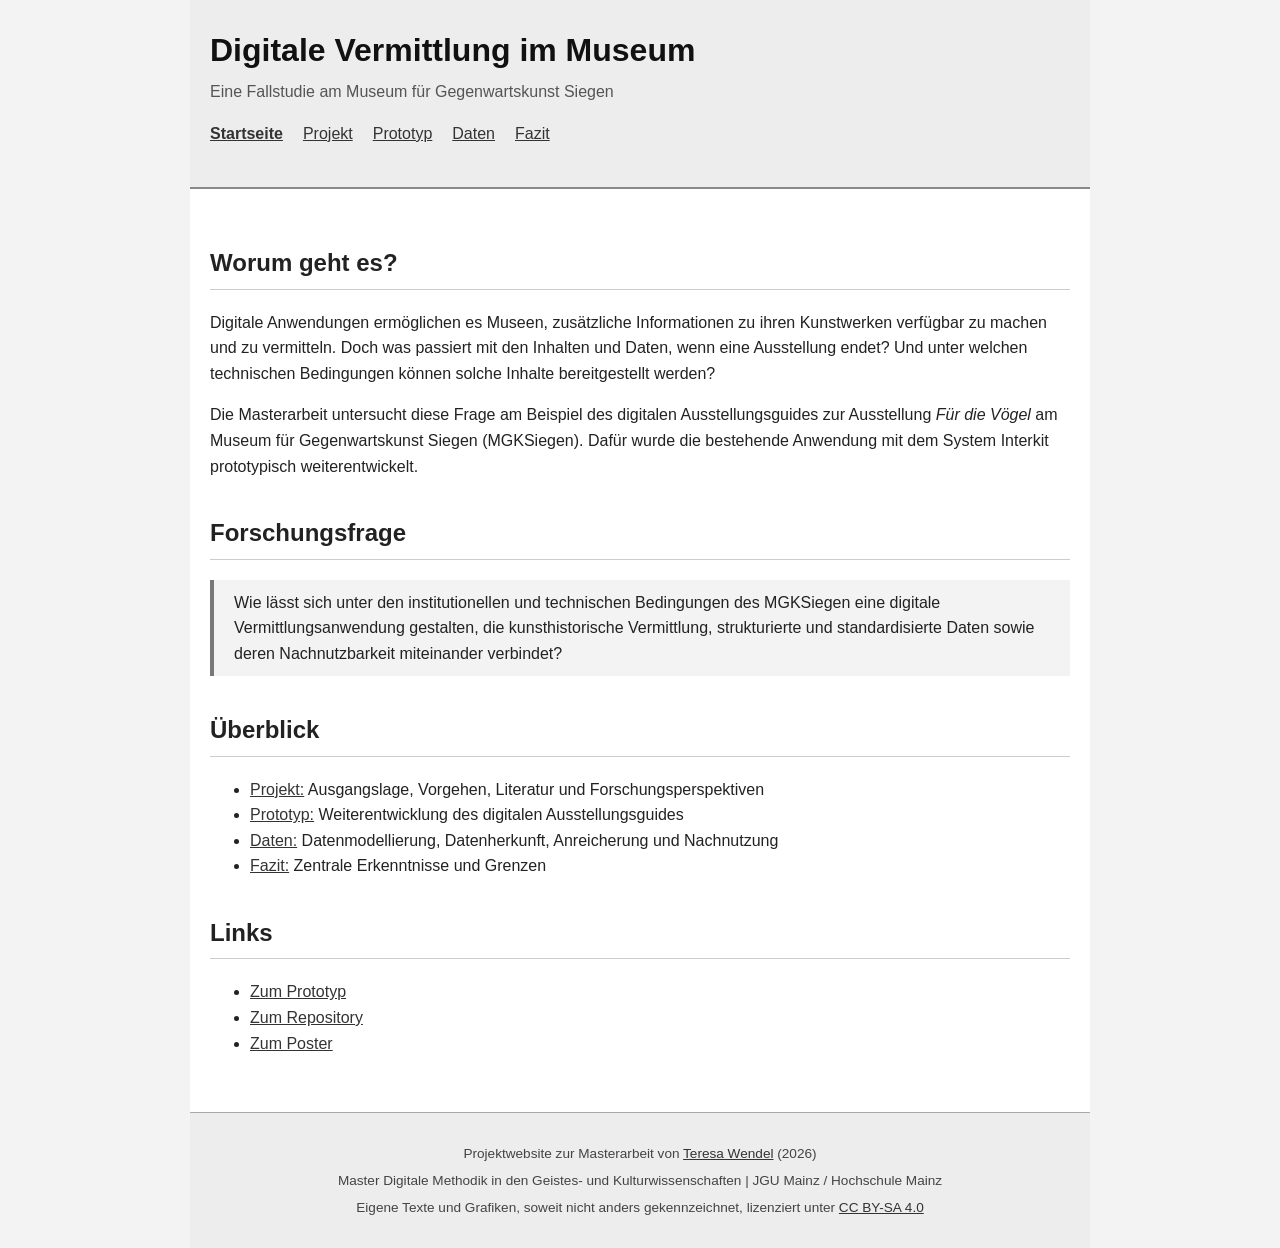
<file: index.html>
<!DOCTYPE html>
<html lang="de">

<head>
  <meta charset="utf-8">
  <meta name="description" content="Projektwebsite zur Masterarbeit Digitale Vermittlung im Museum">
  <meta name="author" content="Teresa Wendel">
  <meta name="viewport" content="width=device-width, initial-scale=1">
  <title>Startseite - Digitale Vermittlung im Museum</title>
  <link rel="stylesheet" href="style.css">
</head>

<body>

  <header>
    <h1><a href="index.html">Digitale Vermittlung im Museum</a></h1>
    <p>Eine Fallstudie am Museum für Gegenwartskunst Siegen</p>
    <nav aria-label="Hauptnavigation">
      <ul>
        <li><a href="index.html" aria-current="page">Startseite</a></li>
        <li><a href="projekt.html">Projekt</a></li>
        <li><a href="prototyp.html">Prototyp</a></li>
        <li><a href="daten.html">Daten</a></li>
        <li><a href="fazit.html">Fazit</a></li>
      </ul>
    </nav>
  </header>

  <main>
    <h2>Worum geht es?</h2>
    <p>Digitale Anwendungen ermöglichen es Museen, zusätzliche Informationen zu ihren Kunstwerken verfügbar zu machen
      und zu vermitteln. Doch was passiert mit den Inhalten und Daten, wenn eine Ausstellung endet? Und unter welchen
      technischen Bedingungen können solche Inhalte bereitgestellt werden? </p>
    <p>Die Masterarbeit untersucht diese Frage am Beispiel des digitalen Ausstellungsguides zur Ausstellung <em>Für die
        Vögel</em> am Museum für Gegenwartskunst Siegen (MGKSiegen). Dafür wurde die bestehende Anwendung mit dem System
      Interkit prototypisch weiterentwickelt.</p>

    <h2>Forschungsfrage</h2>
    <blockquote>
      Wie lässt sich unter den institutionellen und technischen Bedingungen des MGKSiegen eine digitale
      Vermittlungsanwendung gestalten, die kunsthistorische Vermittlung, strukturierte und standardisierte Daten sowie
      deren Nachnutzbarkeit miteinander verbindet?
    </blockquote>


    <h2>Überblick</h2>
    <ul>
      <li><a href="projekt.html">Projekt:</a> Ausgangslage, Vorgehen, Literatur und Forschungsperspektiven</li>
      <li><a href="prototyp.html">Prototyp:</a> Weiterentwicklung des digitalen Ausstellungsguides</li>
      <li><a href="daten.html">Daten:</a> Datenmodellierung, Datenherkunft, Anreicherung und Nachnutzung</li>
      <li><a href="fazit.html">Fazit:</a> Zentrale Erkenntnisse und Grenzen</li>
    </ul>

    <h2>Links</h2>
    <ul>
      <li><a href="https://tewendel.github.io/fdv-app-static/?archiveMode=true">Zum Prototyp</a></li>
      <li><a href="https://github.com/tewendel/interkit-masterarbeit">Zum Repository</a></li>
      <li><a href="dateien/poster.pdf" download>Zum Poster</a></li>
    </ul>

  </main>

  <footer>
    <p>Projektwebsite zur Masterarbeit von <a href="https://github.com/tewendel">Teresa Wendel</a> (2026)</p>
    <p>Master Digitale Methodik in den Geistes- und Kulturwissenschaften | JGU Mainz / Hochschule Mainz</p>
    <p>
      Eigene Texte und Grafiken, soweit nicht anders gekennzeichnet, lizenziert unter
      <a href="https://creativecommons.org/licenses/by-sa/4.0/deed.de" rel="license" target="_blank">
        CC BY-SA 4.0
      </a>
    </p>
  </footer>
</body>

</html>
</file>
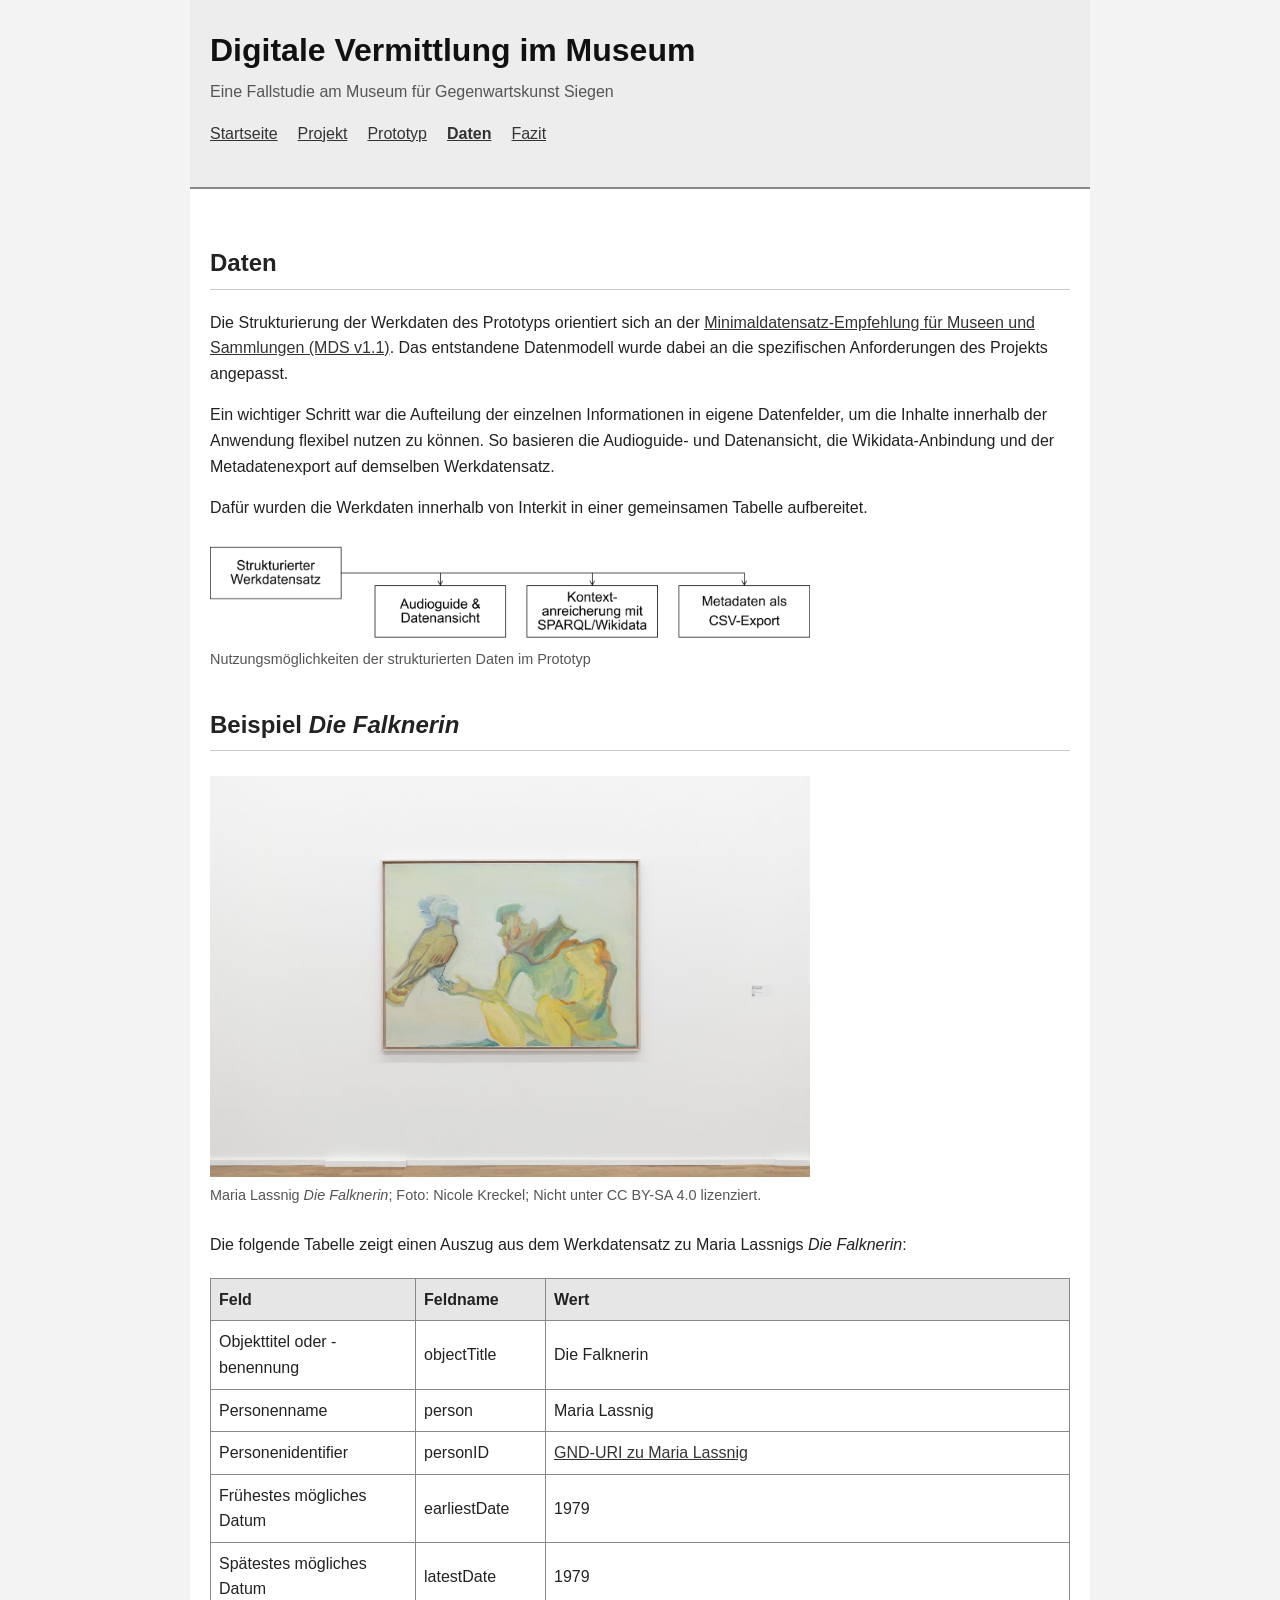
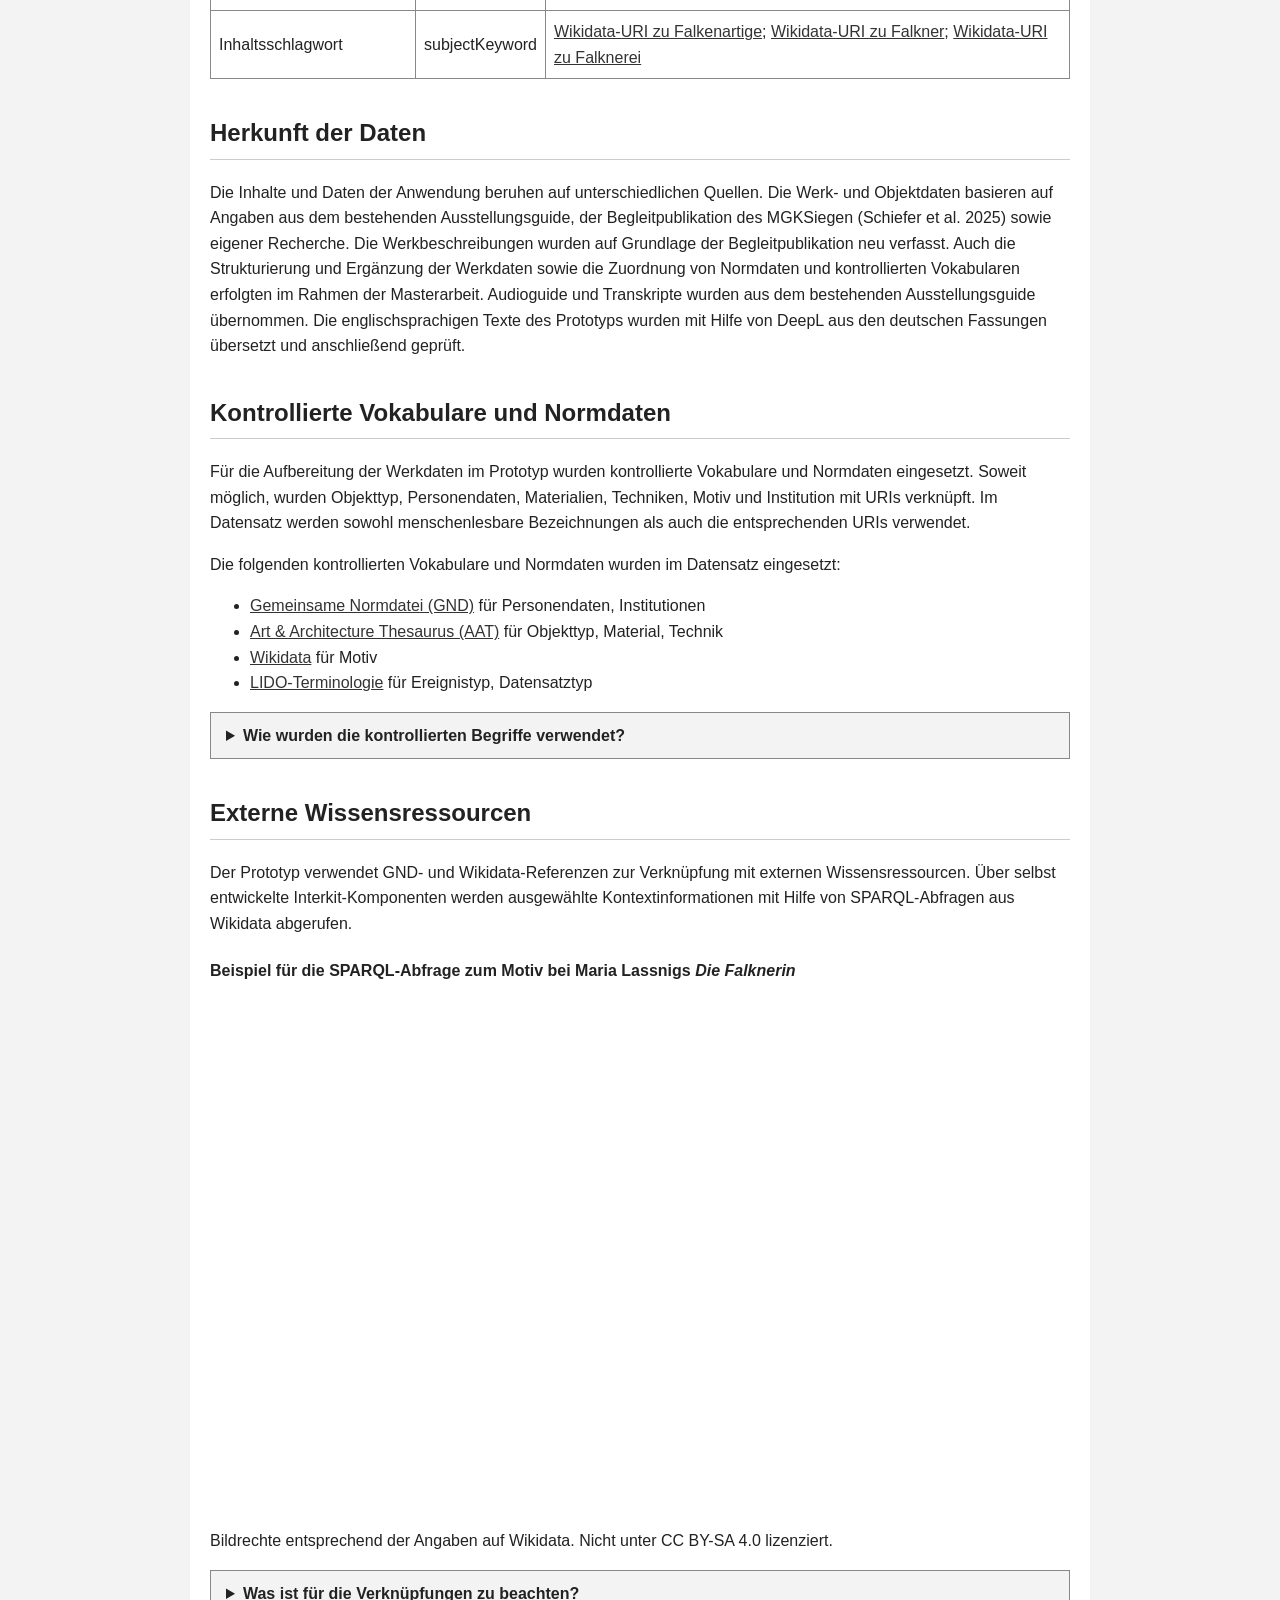
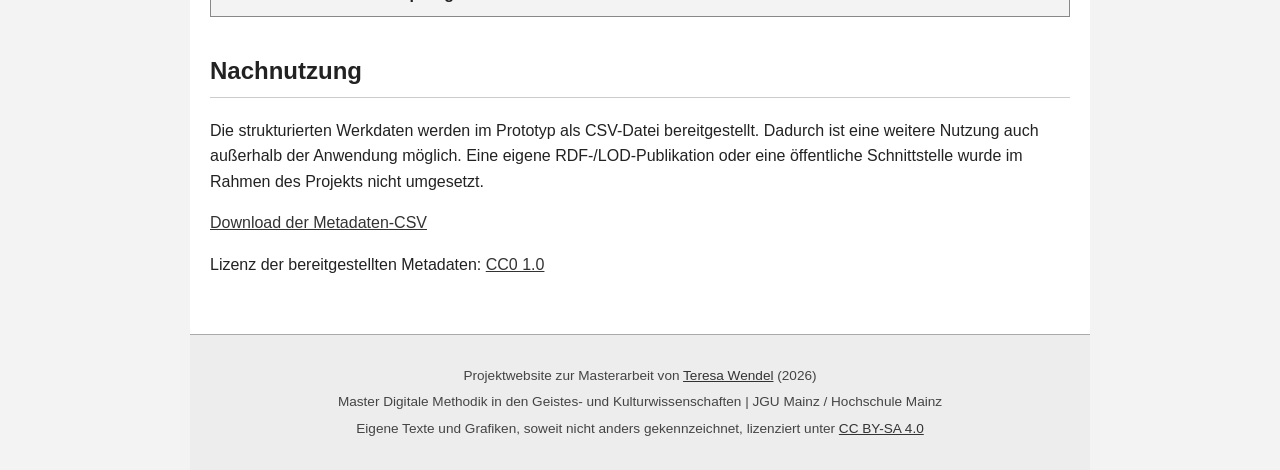
<file: daten.html>
<!DOCTYPE html>
<html lang="de">

<head>
  <meta charset="utf-8">
  <meta name="description" content="Projektwebsite zur Masterarbeit Digitale Vermittlung im Museum">
  <meta name="author" content="Teresa Wendel">
  <meta name="viewport" content="width=device-width, initial-scale=1">
  <title>Daten - Digitale Vermittlung im Museum</title>
  <link rel="stylesheet" href="style.css">
</head>


<body>
  <header>
    <h1><a href="index.html">Digitale Vermittlung im Museum</a></h1>
    <p>Eine Fallstudie am Museum für Gegenwartskunst Siegen</p>
    <nav aria-label="Hauptnavigation">
      <ul>
        <li><a href="index.html">Startseite</a></li>
        <li><a href="projekt.html">Projekt</a></li>
        <li><a href="prototyp.html">Prototyp</a></li>
        <li><a href="daten.html" aria-current="page">Daten</a></li>
        <li><a href="fazit.html">Fazit</a></li>
      </ul>
    </nav>
  </header>

  <main>
    <h2>Daten</h2>
    <p>Die Strukturierung der Werkdaten des Prototyps orientiert sich an der <a
        href=https://www.smb.museum/museen-einrichtungen/institut-fuer-museumsforschung/forschung/forschungsprojekte/minimaldatensatz>Minimaldatensatz-Empfehlung
        für Museen und Sammlungen (MDS v1.1)</a>. Das entstandene Datenmodell wurde dabei an die spezifischen Anforderungen des Projekts angepasst.</p>
    <p>Ein wichtiger Schritt war die Aufteilung der einzelnen Informationen in eigene Datenfelder, um die Inhalte
      innerhalb der Anwendung flexibel nutzen zu können. So basieren die Audioguide- und Datenansicht, die Wikidata-Anbindung und
      der Metadatenexport auf demselben Werkdatensatz.
    </p>
    <p>Dafür wurden die Werkdaten innerhalb von Interkit in einer gemeinsamen Tabelle aufbereitet.</p>

    <figure>
      <img class="abbildung" src="bilder/nutzung.png" alt="Nutzung der Daten">
      <figcaption>Nutzungsmöglichkeiten der strukturierten Daten im Prototyp
      </figcaption>
    </figure>

    <h2>Beispiel <em>Die Falknerin</em></h2>

    <figure>
      <img class="abbildung" src="bilder/lassnig.jpg" alt="Maria Lassnig Die Falknerin">
      <figcaption>Maria Lassnig <em>Die Falknerin</em>; Foto: Nicole Kreckel; Nicht unter CC BY-SA 4.0 lizenziert.
      </figcaption>
    </figure>

    <p>Die folgende Tabelle zeigt einen Auszug aus dem Werkdatensatz zu Maria Lassnigs <em>Die Falknerin</em>:</p>
    <table>
      <thead>
        <tr>
          <th>Feld</th>
          <th>Feldname</th>
          <th>Wert</th>
        </tr>
      </thead>
      <tbody>
        <tr>
          <td>Objekttitel oder -benennung</td>
          <td>objectTitle</td>
          <td>Die Falknerin</td>
        </tr>
        <tr>
          <td>Personenname</td>
          <td>person</td>
          <td>Maria Lassnig</td>
        </tr>
        <tr>
          <td>Personenidentifier</td>
          <td>personID</td>
          <td><a href="https://d-nb.info/gnd/118569937">GND-URI zu Maria Lassnig</a></td>
        </tr>
        <tr>
          <td>Frühestes mögliches Datum</td>
          <td>earliestDate</td>
          <td>1979</td>
        </tr>
        <tr>
          <td>Spätestes mögliches Datum</td>
          <td>latestDate</td>
          <td>1979</td>
        </tr>
        <tr>
          <td>Inhaltsschlagwort</td>
          <td>subjectKeyword</td>
          <td><a href="http://www.wikidata.org/entity/Q21744">Wikidata-URI zu Falkenartige</a>; <a
              href="http://www.wikidata.org/entity/Q28001428">Wikidata-URI zu Falkner</a>; <a
              href="http://www.wikidata.org/entity/Q211011">Wikidata-URI zu Falknerei</a></td>

      </tbody>
    </table>


    <h2>Herkunft der Daten</h2>
    <p>Die Inhalte und Daten der Anwendung beruhen auf unterschiedlichen Quellen. Die Werk- und Objektdaten basieren auf Angaben aus dem
      bestehenden Ausstellungsguide, der Begleitpublikation des MGKSiegen (Schiefer et al. 2025) sowie eigener Recherche. Die
      Werkbeschreibungen wurden auf Grundlage der Begleitpublikation neu verfasst. Auch die
      Strukturierung und Ergänzung der Werkdaten sowie die Zuordnung von Normdaten und kontrollierten Vokabularen
      erfolgten im Rahmen der Masterarbeit. Audioguide und Transkripte wurden aus
      dem bestehenden Ausstellungsguide übernommen. Die englischsprachigen Texte des Prototyps wurden mit
      Hilfe von DeepL aus den deutschen Fassungen übersetzt und anschließend geprüft.</p>

    <h2>Kontrollierte Vokabulare und Normdaten</h2>
    <p>Für die Aufbereitung der Werkdaten im Prototyp wurden kontrollierte Vokabulare und Normdaten eingesetzt. Soweit möglich, wurden
      Objekttyp, Personendaten, Materialien, Techniken, Motiv und Institution mit URIs verknüpft. Im Datensatz werden 
      sowohl menschenlesbare Bezeichnungen als auch die entsprechenden URIs verwendet.</p>

    <p>Die folgenden kontrollierten Vokabulare und Normdaten wurden im Datensatz eingesetzt:</p>

    <ul>
      <li> <a href=https://www.dnb.de/DE/Professionell/Standardisierung/GND/gnd.html>Gemeinsame Normdatei (GND)</a> für Personendaten, Institutionen</li>
      <li><a href=https://www.getty.edu/research/tools/vocabularies/aat>Art & Architecture Thesaurus (AAT)</a> für Objekttyp, Material, Technik</li>
      <li><a href=https://www.wikidata.org/wiki/Wikidata:Main_Page>Wikidata</a> für Motiv</li>
      <li><a href=https://terminology-view.lido-schema.org>LIDO-Terminologie</a> für Ereignistyp, Datensatztyp</li>
    </ul>

    <details>
      <summary>Wie wurden die kontrollierten Begriffe verwendet?</summary>
      <h4> Maria Lassnig <em>Die Falknerin</em></h4>
      <p>Angabe: Öl auf Leinwand</p>
      <ul>
        <li><a href="https://vocab.getty.edu/aat/300014078">Canvas (Leinwand)</a></li>
        <li><a href="https://vocab.getty.edu/aat/300015050">Oil paint (Ölfarbe)</a></li>
        <li><a href="https://vocab.getty.edu/aat/300178684">Oil painting (Ölmalerei)</a></li>
      </ul>

      <h4>FORT <em>Archiv der Sorgen</em></h4>
      <p>Angabe: Pneumatische Raben, Säcke gefüllt mit Zeitung, Lautsprecher und Kabel</p>
      <ul>
        <li>Die spezifische Materialkombination lässt sich
    durch kontrollierte Begriffe nur eingeschränkt abbilden.</li>
      </ul>

      <p>Bei Maria Lassnigs <em>Die Falknerin</em> lassen sich Material und Technik mit kontrollierten Begriffen aus dem <em>AAT</em> referenzieren. Bei
        ungewöhnlichen Materialkombinationen wie in FORTs <em>Archiv der Sorgen</em> reichen solche Referenzen nicht aus, um die
        Zusammensetzung der Materialien vollständig zu beschreiben.</p>
    </details>

    <h2>Externe Wissensressourcen</h2>
    <p>Der Prototyp verwendet GND- und Wikidata-Referenzen zur Verknüpfung mit externen Wissensressourcen.
      Über selbst entwickelte Interkit-Komponenten werden ausgewählte Kontextinformationen mit Hilfe von SPARQL-Abfragen aus Wikidata abgerufen. </p>

    <h4>Beispiel für die SPARQL-Abfrage zum Motiv bei Maria Lassnigs <em>Die Falknerin</em> </h4>

    <iframe style="width: 100%; height: 500px; border: none;"
      src="https://query.wikidata.org/embed.html#%23defaultView%3AImageGrid%0ASELECT%20%3Fitem%20%3FitemLabel%20%3FitemDescription%20%28SAMPLE%28%3FimageValue%29%20AS%20%3Fimage%29%20WHERE%20%7B%0A%20%20VALUES%20%3Ftheme%20%7B%0A%20%20%20%20%3Chttp%3A%2F%2Fwww.wikidata.org%2Fentity%2FQ21744%3E%20%3Chttp%3A%2F%2Fwww.wikidata.org%2Fentity%2FQ28001428%3E%20%3Chttp%3A%2F%2Fwww.wikidata.org%2Fentity%2FQ211011%3E%20%0A%20%20%7D%0A%20%20%7B%20%3Fitem%20wdt%3AP180%20%3Ftheme.%20%7D%0A%20%20%3Fitem%20wdt%3AP18%20%3FimageValue.%0A%20%20SERVICE%20wikibase%3Alabel%20%7B%20bd%3AserviceParam%20wikibase%3Alanguage%20%22de%2Cen%2Cmul%22.%20%7D%0A%7D%0AGROUP%20BY%20%3Fitem%20%3FitemLabel%20%3FitemDescription%0AORDER%20BY%20%3Fitem%0A"
      referrerpolicy="origin" sandbox="allow-scripts allow-same-origin allow-popups"></iframe>
    <p>Bildrechte entsprechend der Angaben auf Wikidata. Nicht unter CC BY-SA 4.0 lizenziert.</p>

    <details>

      <summary>Was ist für die Verknüpfungen zu beachten?</summary>
      <p>Welche Informationen abgerufen werden, hängt einerseits von der lokalen Verschlagwortung und andererseits von
        der Qualität der externen Quelle ab. Eine Übereinstimmung zwischen Motiven bedeutet nicht zwangsläufig, dass es sich um einen kunsthistorisch
        aussagekräftigen Vergleich handelt. Daher müssen die externen Daten fachlich geprüft und eingeordnet werden.</p>
    </details>


    <h2>Nachnutzung</h2>
    <p>Die strukturierten Werkdaten werden im Prototyp als CSV-Datei bereitgestellt. Dadurch ist eine weitere
      Nutzung auch außerhalb der Anwendung möglich. Eine eigene RDF-/LOD-Publikation oder eine öffentliche Schnittstelle wurde
      im Rahmen des Projekts nicht umgesetzt.</p>

    <a href="dateien/fuer-die-voegel_metadata.csv" download>Download der Metadaten-CSV</a>
    <p>
      Lizenz der bereitgestellten Metadaten:
      <a href="https://creativecommons.org/publicdomain/zero/1.0/deed.de">
        CC0 1.0
      </a>
    </p>
  </main>

  <footer>
    <p>Projektwebsite zur Masterarbeit von <a href="https://github.com/tewendel">Teresa Wendel</a> (2026)</p>
    <p>Master Digitale Methodik in den Geistes- und Kulturwissenschaften | JGU Mainz / Hochschule Mainz</p>
    <p>
      Eigene Texte und Grafiken, soweit nicht anders gekennzeichnet, lizenziert unter
      <a href="https://creativecommons.org/licenses/by-sa/4.0/deed.de" rel="license" target="_blank">
        CC BY-SA 4.0
      </a>

    </p>

  </footer>
</body>

</html>
</file>
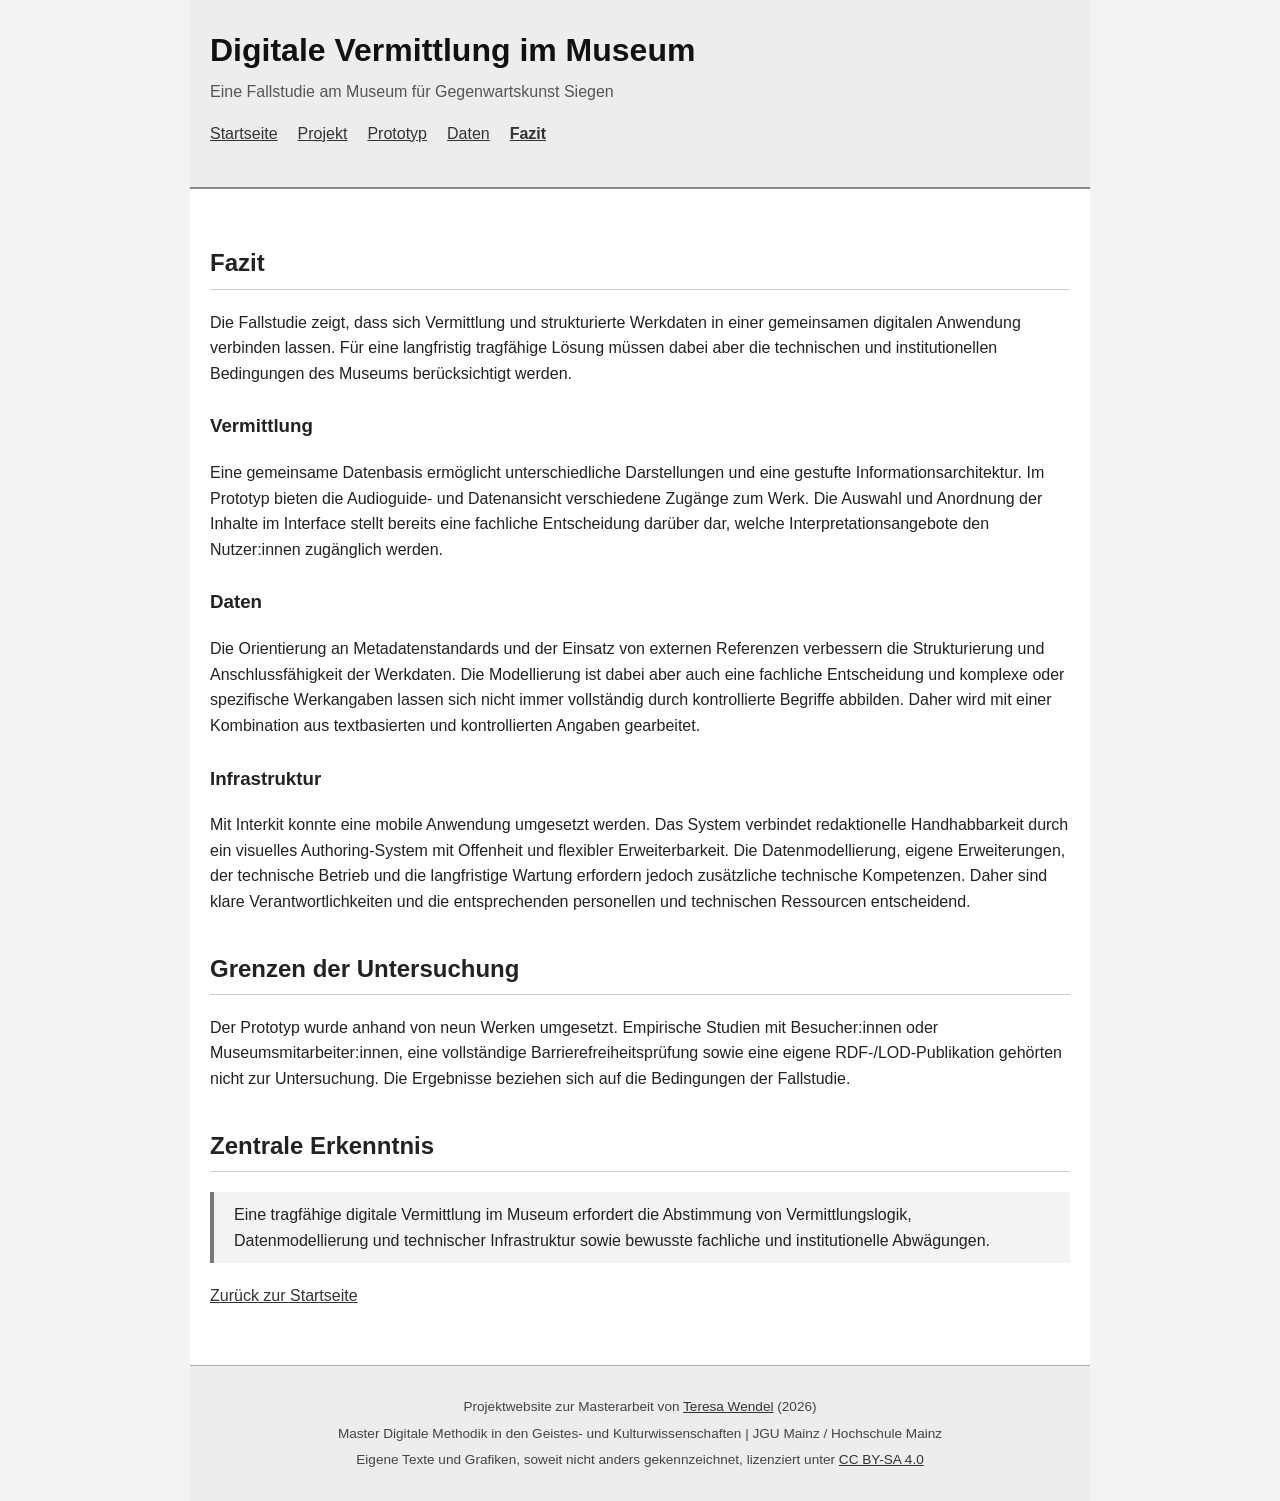
<file: fazit.html>
<!DOCTYPE html>
<html lang="de">

<head>
  <meta charset="utf-8">
  <meta name="description" content="Projektwebsite zur Masterarbeit Digitale Vermittlung im Museum">
  <meta name="author" content="Teresa Wendel">
  <meta name="viewport" content="width=device-width, initial-scale=1">
  <title>Fazit - Digitale Vermittlung im Museum</title>
  <link rel="stylesheet" href="style.css">
</head>

<body>
  <header>
    <h1><a href="index.html">Digitale Vermittlung im Museum</a></h1>
    <p>Eine Fallstudie am Museum für Gegenwartskunst Siegen</p>
    <nav aria-label="Hauptnavigation">
      <ul>
        <li><a href="index.html">Startseite</a></li>
        <li><a href="projekt.html">Projekt</a></li>
        <li><a href="prototyp.html">Prototyp</a></li>
        <li><a href="daten.html">Daten</a></li>
        <li><a href="fazit.html" aria-current="page">Fazit</a></li>
      </ul>
    </nav>
  </header>

  <main>
    <h2>Fazit</h2>
    <p>Die Fallstudie zeigt, dass sich Vermittlung und strukturierte Werkdaten in einer gemeinsamen digitalen
      Anwendung verbinden lassen. Für eine langfristig tragfähige Lösung müssen dabei aber die technischen und
      institutionellen Bedingungen des Museums berücksichtigt werden.</p>

    <h3>Vermittlung</h3>
    <p>Eine gemeinsame Datenbasis ermöglicht unterschiedliche Darstellungen und eine gestufte Informationsarchitektur. 
      Im Prototyp bieten die Audioguide- und Datenansicht verschiedene Zugänge zum Werk. 
      Die Auswahl und Anordnung der Inhalte im Interface stellt bereits eine fachliche 
      Entscheidung darüber dar, welche Interpretationsangebote den Nutzer:innen zugänglich werden.
    </p>

    <h3>Daten</h3>
    <p>Die Orientierung an Metadatenstandards und der Einsatz von externen Referenzen verbessern die Strukturierung und
      Anschlussfähigkeit der Werkdaten. Die Modellierung ist dabei aber auch eine fachliche Entscheidung und 
      komplexe oder spezifische Werkangaben lassen sich nicht immer vollständig durch kontrollierte Begriffe abbilden.
      Daher wird mit einer Kombination aus textbasierten und kontrollierten Angaben gearbeitet.</p>

    <h3>Infrastruktur</h3>
    <p>Mit Interkit konnte eine mobile Anwendung umgesetzt werden. Das System verbindet redaktionelle Handhabbarkeit
      durch ein visuelles Authoring-System mit Offenheit und flexibler Erweiterbarkeit. Die Datenmodellierung,
      eigene Erweiterungen, der technische Betrieb und die langfristige Wartung erfordern jedoch zusätzliche technische
      Kompetenzen. Daher sind klare Verantwortlichkeiten und die entsprechenden personellen und technischen Ressourcen entscheidend.</p>

    <h2>Grenzen der Untersuchung</h2>
    <p>Der Prototyp wurde anhand von neun Werken umgesetzt. Empirische Studien mit Besucher:innen oder
      Museumsmitarbeiter:innen, eine vollständige Barrierefreiheitsprüfung sowie eine eigene RDF-/LOD-Publikation
      gehörten nicht zur Untersuchung. Die Ergebnisse beziehen sich auf die Bedingungen der Fallstudie.</p>

    <h2>Zentrale Erkenntnis</h2>
    <blockquote>
      Eine tragfähige digitale Vermittlung im Museum erfordert die Abstimmung von Vermittlungslogik, Datenmodellierung und technischer
      Infrastruktur sowie bewusste fachliche und institutionelle Abwägungen.
    </blockquote>
    <p><a href="index.html">Zurück zur Startseite</a></p>
  </main>

  <footer>
    <p>Projektwebsite zur Masterarbeit von <a href="https://github.com/tewendel">Teresa Wendel</a> (2026)</p>
    <p>Master Digitale Methodik in den Geistes- und Kulturwissenschaften | JGU Mainz / Hochschule Mainz</p>
    <p>
      Eigene Texte und Grafiken, soweit nicht anders gekennzeichnet, lizenziert unter
      <a href="https://creativecommons.org/licenses/by-sa/4.0/deed.de" rel="license" target="_blank">
        CC BY-SA 4.0
      </a>
    </p>
  </footer>
</body>

</html>
</file>
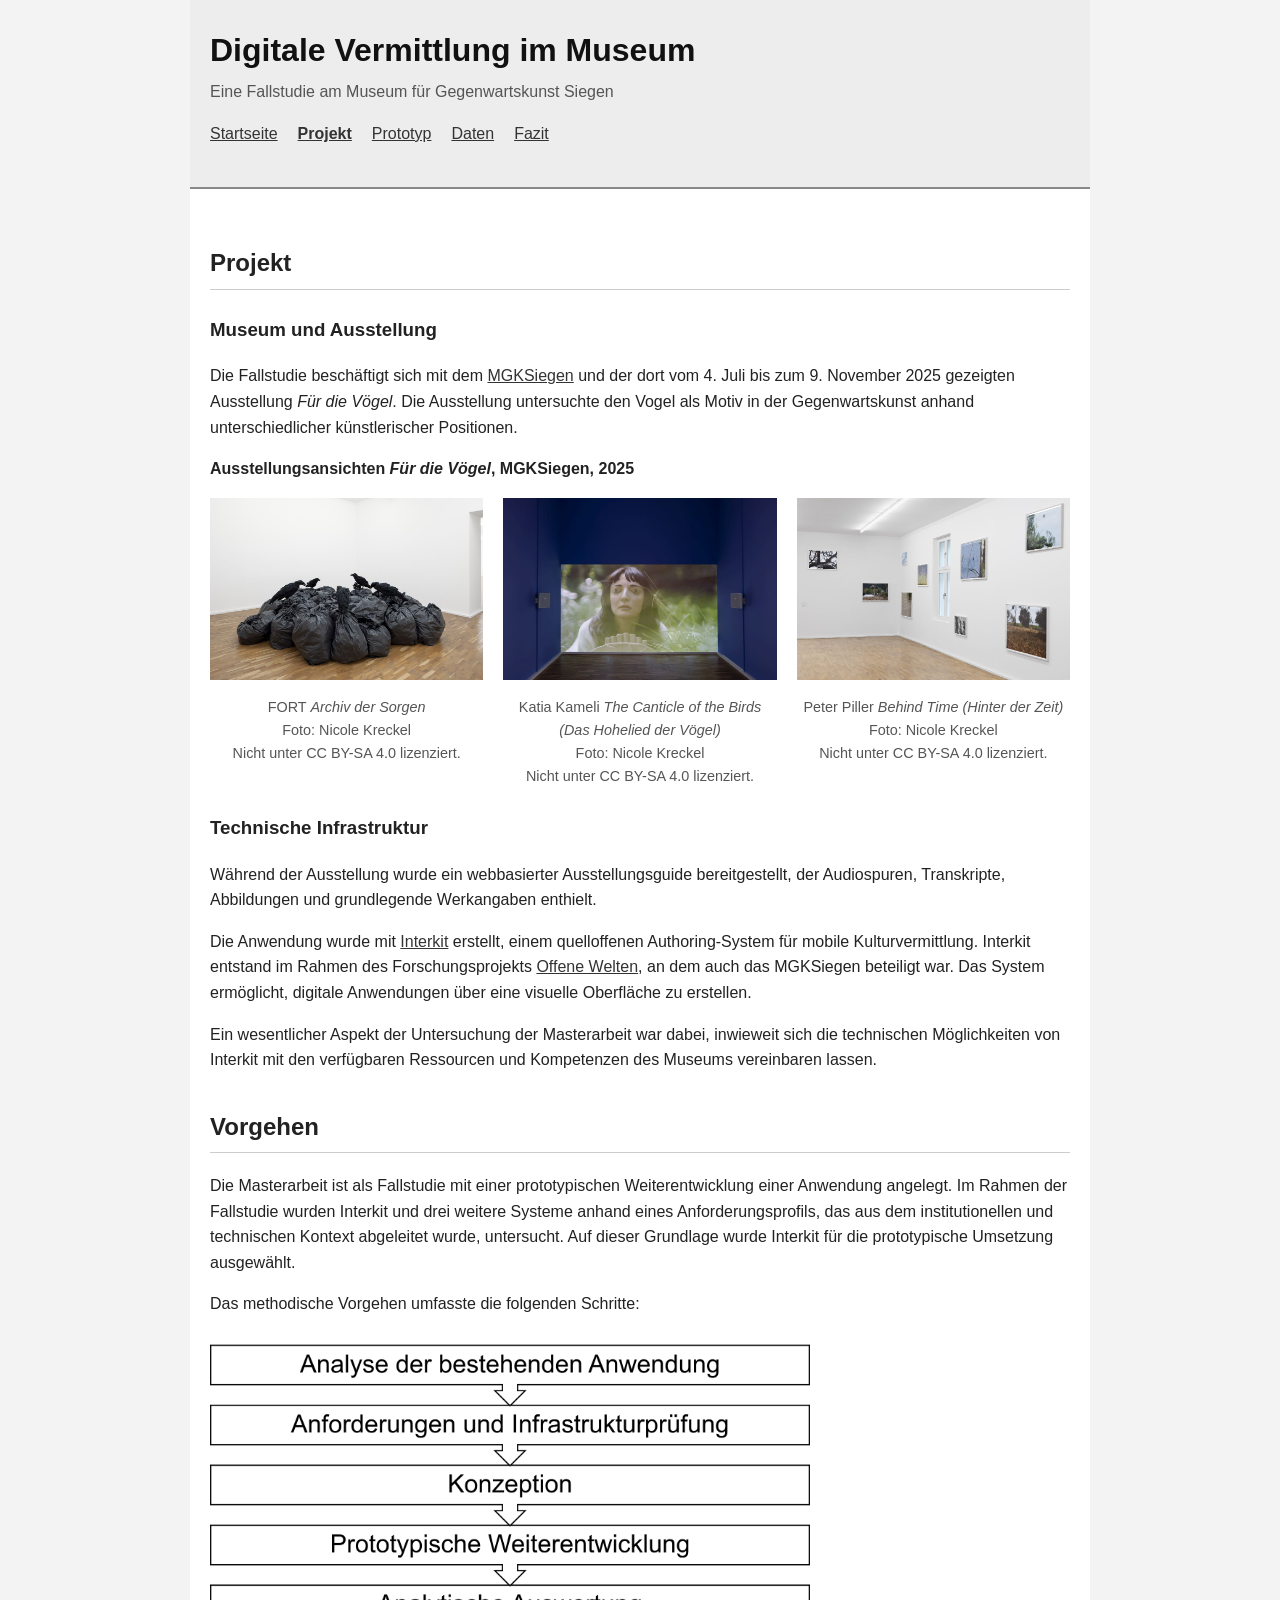
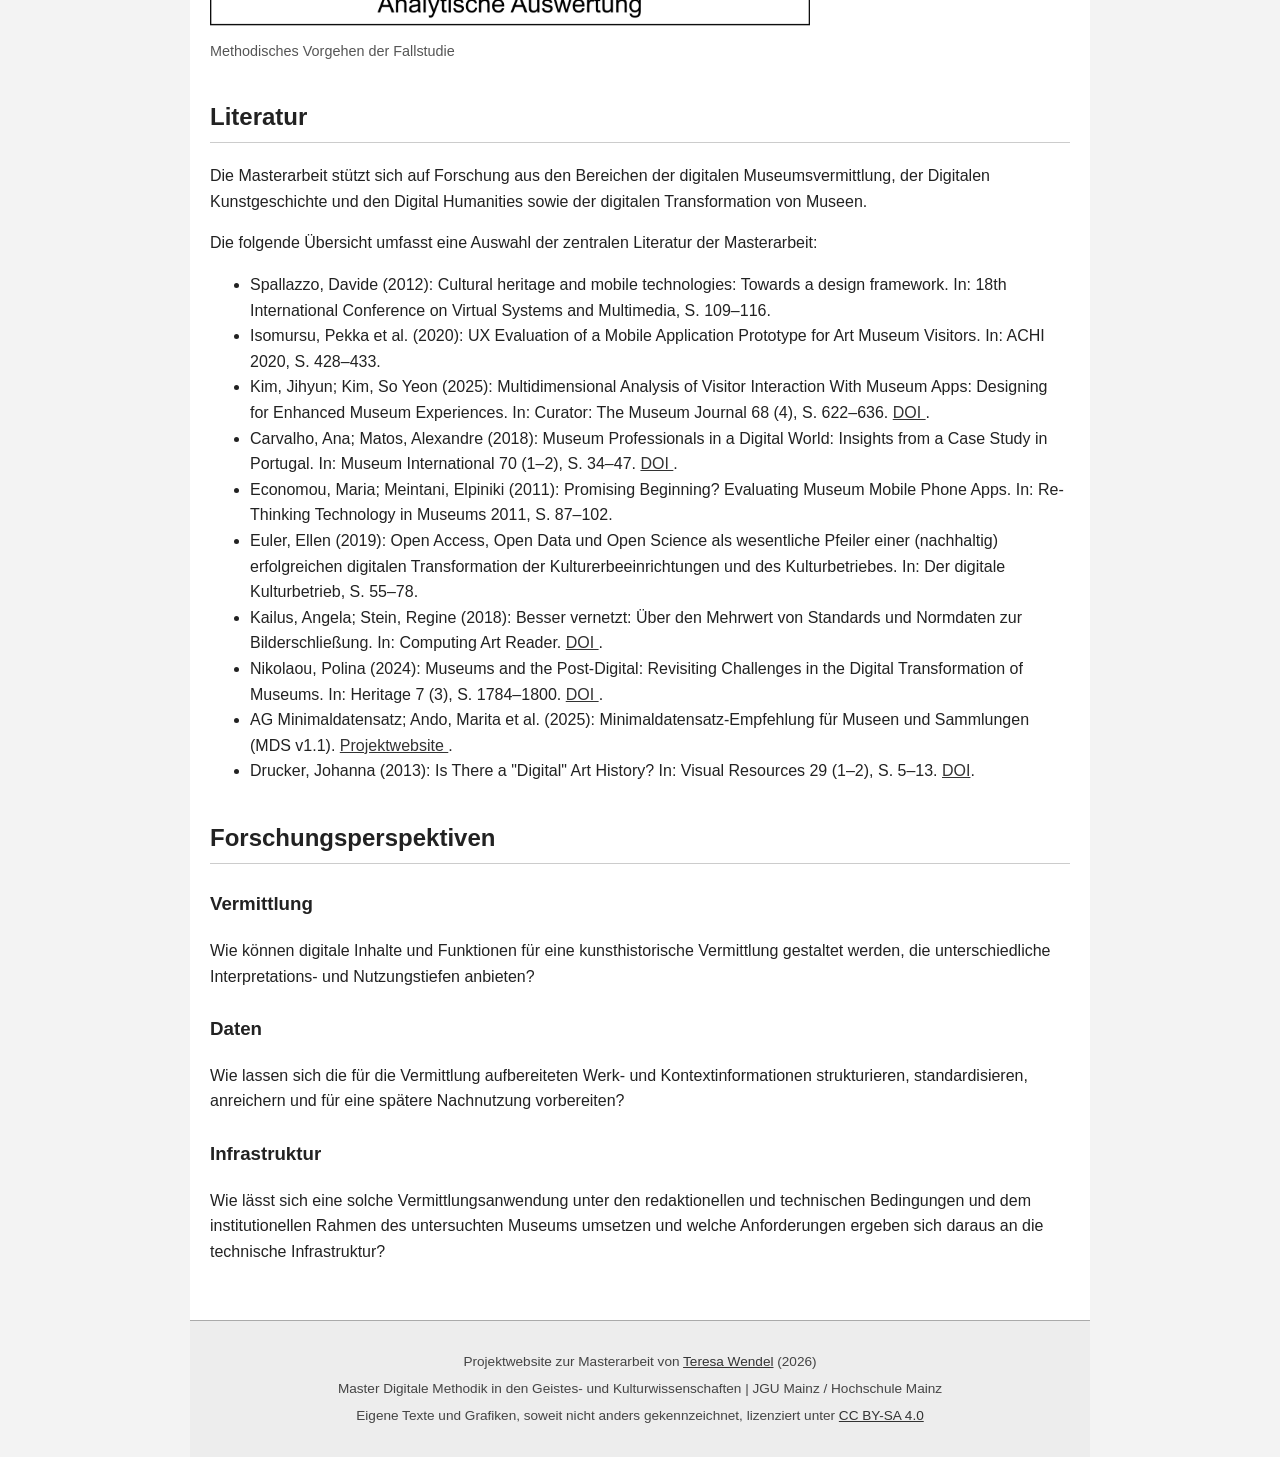
<file: projekt.html>
<!DOCTYPE html>
<html lang="de">

<head>
  <meta charset="utf-8">
  <meta name="description" content="Projektwebsite zur Masterarbeit Digitale Vermittlung im Museum">
  <meta name="author" content="Teresa Wendel">
  <meta name="viewport" content="width=device-width, initial-scale=1">
  <title>Projekt - Digitale Vermittlung im Museum</title>
  <link rel="stylesheet" href="style.css">
</head>

<body>
  <header>
    <h1><a href="index.html">Digitale Vermittlung im Museum</a></h1>
    <p>Eine Fallstudie am Museum für Gegenwartskunst Siegen</p>
    <nav aria-label="Hauptnavigation">
      <ul>
        <li><a href="index.html">Startseite</a></li>
        <li><a href="projekt.html" aria-current="page">Projekt</a></li>
        <li><a href="prototyp.html">Prototyp</a></li>
        <li><a href="daten.html">Daten</a></li>
        <li><a href="fazit.html">Fazit</a></li>
      </ul>
    </nav>
  </header>

  <main>
    <h2>Projekt</h2>

    <h3>Museum und Ausstellung</h3>
    <p>Die Fallstudie beschäftigt sich mit dem <a href="https://www.mgksiegen.de/de/">MGKSiegen</a> und der dort vom 4.
      Juli bis zum 9. November 2025 gezeigten Ausstellung <em>Für die Vögel</em>. Die Ausstellung untersuchte den Vogel
      als Motiv in der Gegenwartskunst anhand unterschiedlicher künstlerischer Positionen.</p>

    <p><strong>Ausstellungsansichten <em>Für die Vögel</em>, MGKSiegen, 2025</strong></p>
    <div class="bilderreihe">
      <figure>
        <img class="abbildung" src="bilder/ausstellung_1.jpg" alt="Ausstellungsansicht mit FORT Archiv der Sorgen">
        <figcaption>FORT <em>Archiv der Sorgen</em><br>Foto: Nicole Kreckel<br>
          Nicht unter CC BY-SA 4.0 lizenziert.</figcaption>
      </figure>

      <figure>
        <img class="abbildung" src="bilder/ausstellung_2.jpg"
          alt="Ausstellungsansicht mit Katia Kameli The Canticle of the Birds (Das Hohelied der Vögel)">
        <figcaption>Katia Kameli <em>The Canticle of the Birds (Das Hohelied der Vögel)</em><br>
          Foto: Nicole Kreckel<br>
          Nicht unter CC BY-SA 4.0 lizenziert.</figcaption>
      </figure>

      <figure>
        <img class="abbildung" src="bilder/ausstellung_3.jpg"
          alt="Ausstellungsansicht mit Peter Piller Behind Time (Hinter der Zeit)">
        <figcaption>Peter Piller <em>Behind Time (Hinter der Zeit)</em><br>
          Foto: Nicole Kreckel<br>
          Nicht unter CC BY-SA 4.0 lizenziert.</figcaption>
      </figure>
    </div>

    <h3>Technische Infrastruktur</h3>
    <p>Während der Ausstellung wurde ein webbasierter Ausstellungsguide bereitgestellt, der Audiospuren, Transkripte,
      Abbildungen und grundlegende Werkangaben enthielt.</p>
    <p>Die Anwendung wurde mit <a href="https://www.interkit.app/">Interkit</a> erstellt, einem quelloffenen
      Authoring-System für mobile Kulturvermittlung. Interkit entstand im Rahmen des Forschungsprojekts <a
        href="https://offenewelten.de/">Offene Welten</a>, an dem auch das MGKSiegen beteiligt war. Das System
      ermöglicht,
      digitale Anwendungen über eine visuelle Oberfläche zu erstellen.</p>
    <p>Ein wesentlicher Aspekt der Untersuchung der Masterarbeit war dabei, inwieweit sich die technischen Möglichkeiten
      von Interkit mit den verfügbaren Ressourcen und Kompetenzen des Museums vereinbaren lassen.</p>


    <h2>Vorgehen</h2>
    <p>Die Masterarbeit ist als Fallstudie mit einer prototypischen Weiterentwicklung einer Anwendung angelegt. Im
      Rahmen der Fallstudie
      wurden Interkit und drei weitere Systeme anhand eines Anforderungsprofils, das aus dem institutionellen und
      technischen Kontext abgeleitet
      wurde, untersucht. Auf dieser Grundlage wurde Interkit für die prototypische Umsetzung ausgewählt.</p>
    <p>Das methodische Vorgehen umfasste die folgenden Schritte:</p>
    <figure>
      <img class="abbildung" src="bilder/vorgehen.png" alt="Vorgehen der Arbeit">
      <figcaption>Methodisches Vorgehen der Fallstudie</figcaption>
    </figure>


    <h2>Literatur</h2>
    <p>
      Die Masterarbeit stützt sich auf Forschung aus den Bereichen der digitalen
      Museumsvermittlung, der Digitalen Kunstgeschichte und den Digital Humanities
      sowie der digitalen Transformation von Museen.
    </p>

    <p>Die folgende Übersicht umfasst eine Auswahl der zentralen Literatur der Masterarbeit:</p>

    <ul>
      <li>
        Spallazzo, Davide (2012):
        Cultural heritage and mobile technologies:
        Towards a design framework.
        In: 18th International Conference on Virtual
        Systems and Multimedia, S. 109–116.
      </li>

      <li>
        Isomursu, Pekka et al. (2020):
        UX Evaluation of a Mobile Application Prototype
        for Art Museum Visitors.
        In: ACHI 2020, S. 428–433.
      </li>

      <li>
        Kim, Jihyun; Kim, So Yeon (2025):
        Multidimensional Analysis of Visitor Interaction
        With Museum Apps: Designing for Enhanced
        Museum Experiences.
        In: Curator: The Museum Journal 68 (4),
        S. 622–636.
        <a href="https://doi.org/10.1111/cura.12677">
          DOI
        </a>.
      </li>

      <li>
        Carvalho, Ana; Matos, Alexandre (2018):
        Museum Professionals in a Digital World:
        Insights from a Case Study in Portugal.
        In: Museum International 70 (1–2), S. 34–47.
        <a href="https://doi.org/10.1111/muse.12191">
          DOI
        </a>.
      </li>

      <li>
        Economou, Maria; Meintani, Elpiniki (2011):
        Promising Beginning? Evaluating Museum
        Mobile Phone Apps.
        In: Re-Thinking Technology in Museums 2011,
        S. 87–102.
      </li>

      <li>
        Euler, Ellen (2019):
        Open Access, Open Data und Open Science als
        wesentliche Pfeiler einer (nachhaltig)
        erfolgreichen digitalen Transformation der
        Kulturerbeeinrichtungen und des Kulturbetriebes.
        In: Der digitale Kulturbetrieb, S. 55–78.
      </li>

      <li>
        Kailus, Angela; Stein, Regine (2018):
        Besser vernetzt: Über den Mehrwert von Standards
        und Normdaten zur Bilderschließung.
        In: Computing Art Reader.
        <a href="https://doi.org/10.11588/ARTHISTORICUM.413.C5772">
          DOI
        </a>.
      </li>

      <li>
        Nikolaou, Polina (2024):
        Museums and the Post-Digital: Revisiting
        Challenges in the Digital Transformation
        of Museums.
        In: Heritage 7 (3), S. 1784–1800.
        <a href="https://doi.org/10.3390/heritage7030084">
          DOI
        </a>.
      </li>

      <li>
        AG Minimaldatensatz; Ando, Marita et al. (2025):
        Minimaldatensatz-Empfehlung für Museen und Sammlungen
        (MDS v1.1).
        <a
          href="https://www.smb.museum/museen-einrichtungen/institut-fuer-museumsforschung/forschung/forschungsprojekte/minimaldatensatz/">
          Projektwebsite
        </a>.
      </li>

      <li>
        Drucker, Johanna (2013):
        Is There a "Digital" Art History?
        In: Visual Resources 29 (1–2), S. 5–13.
        <a href="https://doi.org/10.1080/01973762.2013.761106 ">
          DOI</a>.
      </li>
    </ul>

    <h2>Forschungsperspektiven</h2>

    <h3>Vermittlung</h3>
    <p>Wie können digitale Inhalte und Funktionen für eine kunsthistorische Vermittlung gestaltet werden, die
      unterschiedliche Interpretations- und Nutzungstiefen anbieten?
    </p>

    <h3>Daten</h3>
    <p>Wie lassen sich die für die Vermittlung aufbereiteten Werk- und Kontextinformationen strukturieren,
      standardisieren, anreichern und für eine spätere Nachnutzung vorbereiten?</p>

    <h3>Infrastruktur</h3>
    <p>Wie lässt sich eine solche Vermittlungsanwendung unter den redaktionellen und technischen Bedingungen und
      dem institutionellen Rahmen des untersuchten Museums umsetzen und welche Anforderungen ergeben sich daraus an die
      technische Infrastruktur?</p>

  </main>

  <footer>
    <p>Projektwebsite zur Masterarbeit von <a href="https://github.com/tewendel">Teresa Wendel</a> (2026)</p>
    <p>Master Digitale Methodik in den Geistes- und Kulturwissenschaften | JGU Mainz / Hochschule Mainz</p>
    <p>
      Eigene Texte und Grafiken, soweit nicht anders gekennzeichnet, lizenziert unter
      <a href="https://creativecommons.org/licenses/by-sa/4.0/deed.de" rel="license" target="_blank">
        CC BY-SA 4.0
      </a>
    </p>
  </footer>
</body>

</html>
</file>
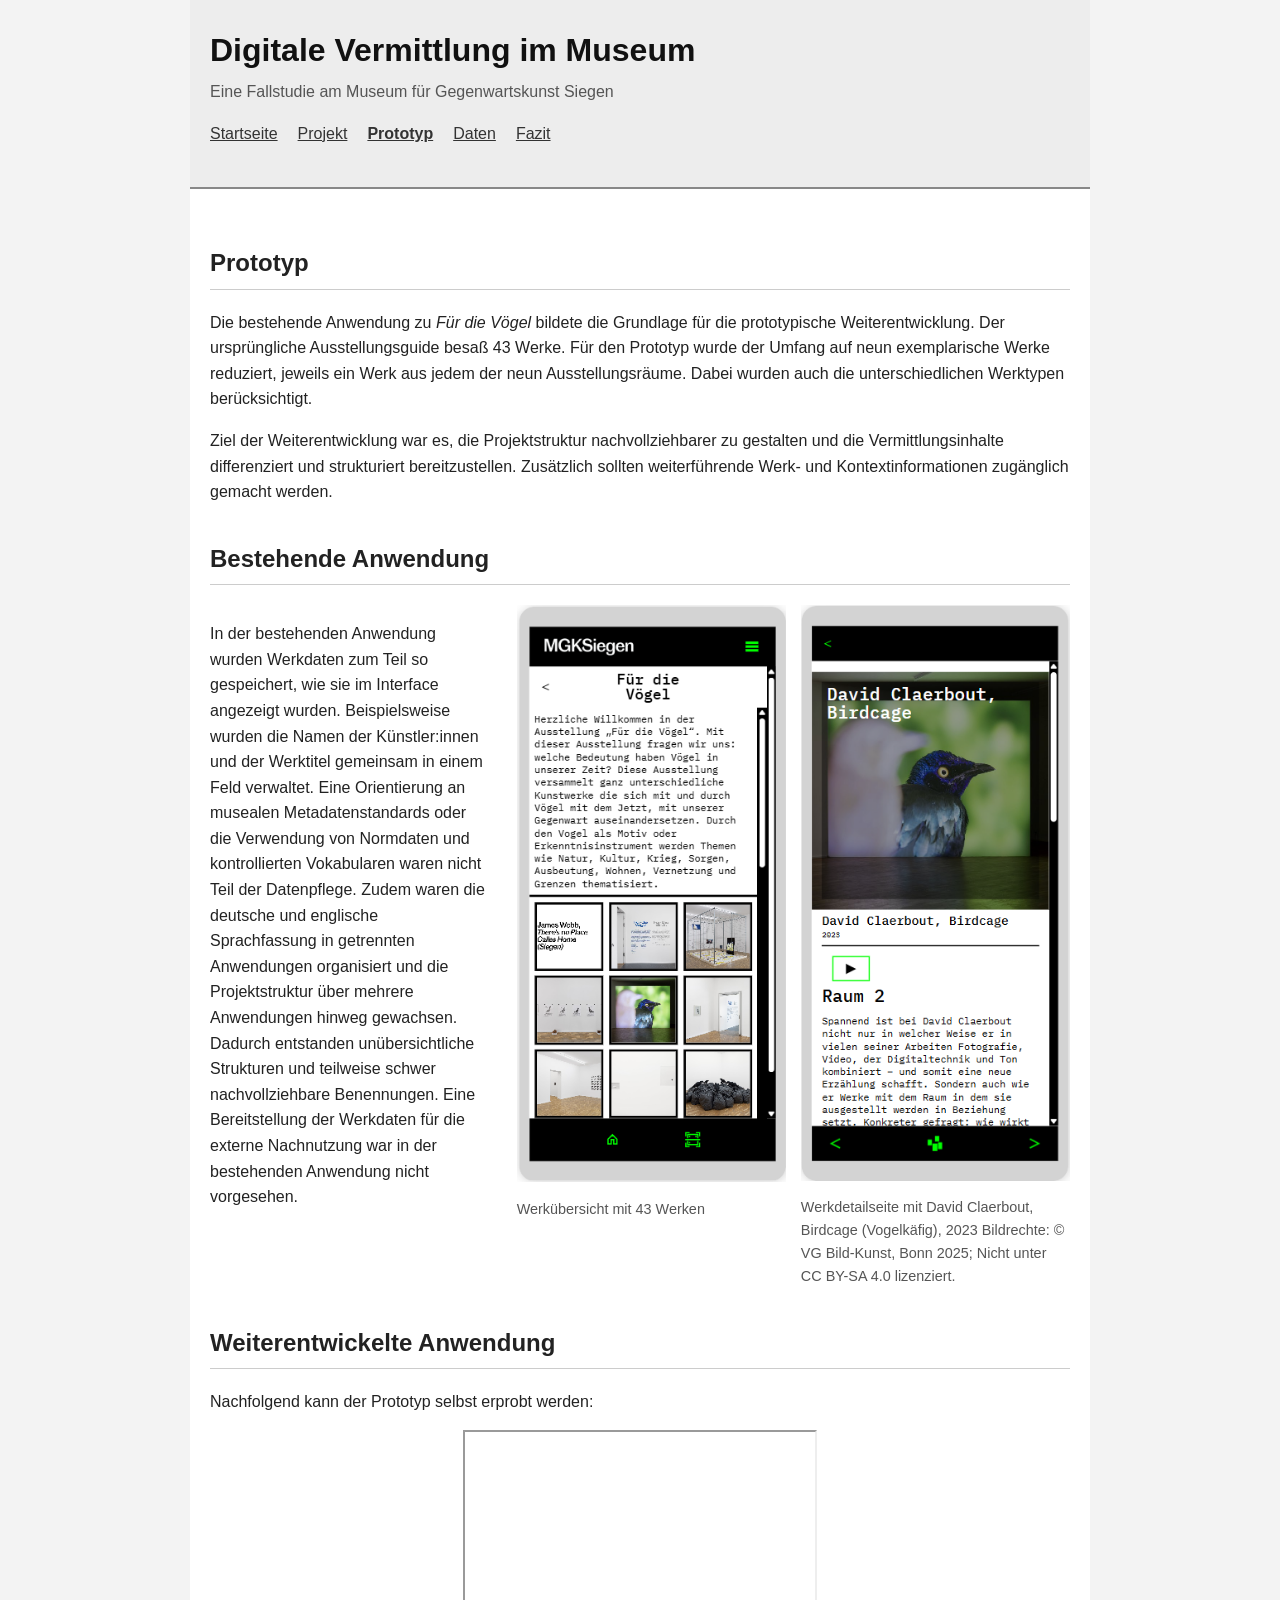
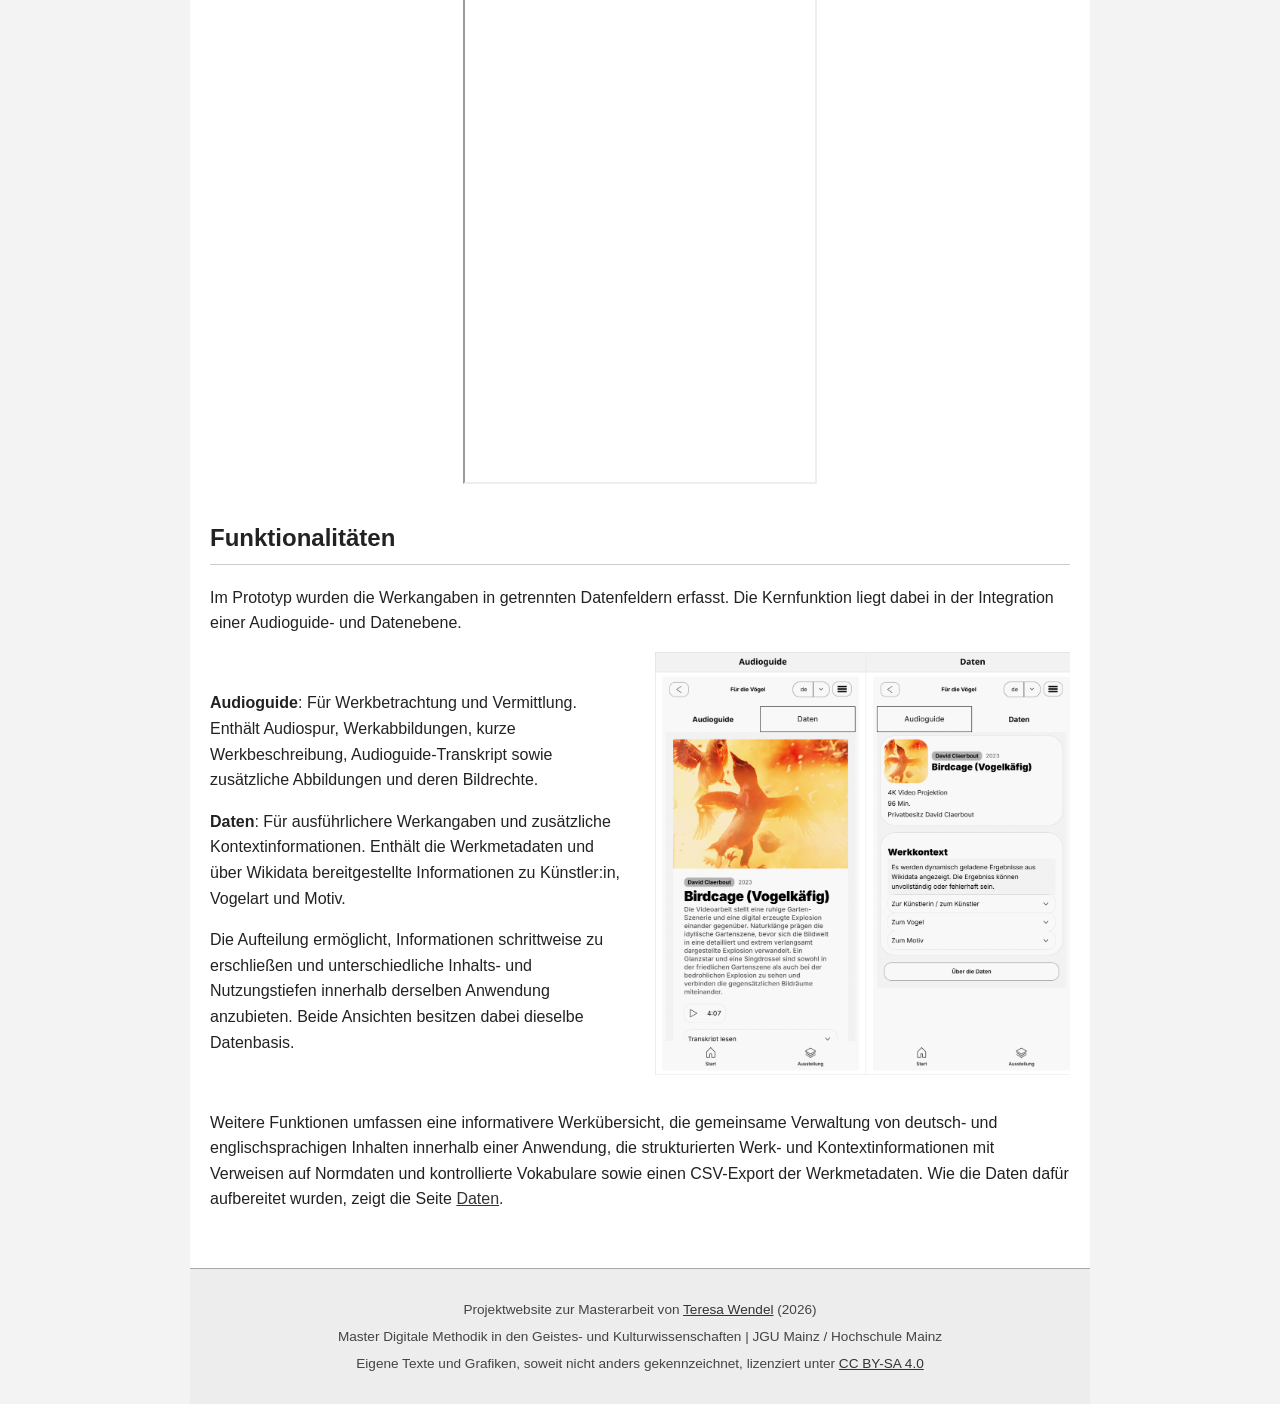
<file: prototyp.html>
<!DOCTYPE html>
<html lang="de">

<head>
  <meta charset="utf-8">
  <meta name="description" content="Projektwebsite zur Masterarbeit Digitale Vermittlung im Museum">
  <meta name="author" content="Teresa Wendel">
  <meta name="viewport" content="width=device-width, initial-scale=1">
  <title>Prototyp - Digitale Vermittlung im Museum</title>
  <link rel="stylesheet" href="style.css">
</head>

<body>
  <header>
    <h1><a href="index.html">Digitale Vermittlung im Museum</a></h1>
    <p>Eine Fallstudie am Museum für Gegenwartskunst Siegen</p>
    <nav aria-label="Hauptnavigation">
      <ul>
        <li><a href="index.html">Startseite</a></li>
        <li><a href="projekt.html">Projekt</a></li>
        <li><a href="prototyp.html" aria-current="page">Prototyp</a></li>
        <li><a href="daten.html">Daten</a></li>
        <li><a href="fazit.html">Fazit</a></li>
      </ul>
    </nav>
  </header>

  <main>
    <h2>Prototyp</h2>
    <p>Die bestehende Anwendung zu <em>Für die Vögel</em> bildete die Grundlage für die prototypische Weiterentwicklung.
      Der ursprüngliche Ausstellungsguide besaß 43 Werke. Für den Prototyp wurde der Umfang auf neun exemplarische
      Werke reduziert, jeweils ein Werk aus jedem der neun Ausstellungsräume. Dabei wurden auch die unterschiedlichen Werktypen
      berücksichtigt.</p>
    <p>Ziel der Weiterentwicklung war es, die Projektstruktur nachvollziehbarer zu gestalten und die Vermittlungsinhalte 
      differenziert und strukturiert bereitzustellen. Zusätzlich sollten weiterführende Werk- und Kontextinformationen zugänglich gemacht werden.</p>

    <h2>Bestehende Anwendung</h2>

    <div class="bestehende-anwendung">
      <div class="links">
        <p>In der bestehenden Anwendung wurden Werkdaten zum Teil so gespeichert, wie sie im Interface angezeigt wurden.
          Beispielsweise wurden die Namen der Künstler:innen und der Werktitel gemeinsam in einem Feld verwaltet. Eine
          Orientierung an musealen Metadatenstandards oder die Verwendung von Normdaten und kontrollierten Vokabularen
          waren nicht Teil der Datenpflege. Zudem waren die deutsche und englische Sprachfassung in getrennten
          Anwendungen organisiert und die Projektstruktur über mehrere Anwendungen hinweg gewachsen. Dadurch entstanden
          unübersichtliche Strukturen und teilweise schwer nachvollziehbare Benennungen. Eine Bereitstellung der Werkdaten für die externe
          Nachnutzung war in der bestehenden Anwendung nicht vorgesehen.
        </p>
      </div>
      <div class="rechts">
        <figure>
          <img class="kleines-bild" src="bilder/bisherige_app_2.png" alt="Werkübersicht der bisherigen Anwendung">
          <figcaption>Werkübersicht mit 43 Werken</figcaption>
        </figure>

        <figure>
          <img class="kleines-bild" src="bilder/bisherige_app_3.png" alt="Werkdetailseite der bisherigen Anwendung">
          <figcaption>
            Werkdetailseite mit David Claerbout, Birdcage (Vogelkäfig), 2023
            Bildrechte: © VG Bild-Kunst, Bonn 2025;
            Nicht unter CC BY-SA 4.0 lizenziert.</figcaption>
        </figure>
      </div>
    </div>



    <h2>Weiterentwickelte Anwendung</h2>

    <p>Nachfolgend kann der Prototyp selbst erprobt werden:</p>


    <iframe src="https://tewendel.github.io/fdv-app-static/?archiveMode=true"
      style="display: block; margin: 0 auto; max-width: 100%;" width="350" height="650"
      title="Interaktiver Prototyp">
    </iframe>


    <h2>Funktionalitäten</h2>
    <p>Im Prototyp wurden die Werkangaben in getrennten Datenfeldern erfasst. Die Kernfunktion liegt dabei in der Integration einer Audioguide- und Datenebene.</p>

    <div class="ebenen">
      <div class="links">
        <p><b>Audioguide</b>: Für Werkbetrachtung und Vermittlung. Enthält Audiospur, Werkabbildungen,
          kurze Werkbeschreibung, Audioguide-Transkript sowie zusätzliche Abbildungen und deren Bildrechte.</p>
        <p><b>Daten</b>: Für ausführlichere Werkangaben und zusätzliche Kontextinformationen.
          Enthält die Werkmetadaten und über Wikidata bereitgestellte Informationen zu Künstler:in, Vogelart und Motiv.
        </p>
        <p>Die Aufteilung ermöglicht, Informationen schrittweise zu erschließen und unterschiedliche
          Inhalts- und Nutzungstiefen innerhalb derselben Anwendung anzubieten. Beide Ansichten besitzen dabei dieselbe Datenbasis.</p>
      </div>
      <img class="rechts abbildung" src="bilder/prototyp_werkseite.png"
        alt="Zwei Screenshots des Prototyps: links die Audioguide-Ansicht, rechts die Datenansicht eines Werks">
    </div>

    <p>Weitere Funktionen umfassen eine informativere Werkübersicht, die gemeinsame Verwaltung von deutsch- und englischsprachigen Inhalten innerhalb einer
      Anwendung, die strukturierten Werk- und Kontextinformationen mit Verweisen auf Normdaten und kontrollierte Vokabulare sowie einen CSV-Export der Werkmetadaten. 
      Wie die Daten dafür aufbereitet wurden, zeigt die Seite <a href="daten.html">Daten</a>.</p>
  </main>

  <footer>
    <p>Projektwebsite zur Masterarbeit von <a href="https://github.com/tewendel">Teresa Wendel</a> (2026)</p>
    <p>Master Digitale Methodik in den Geistes- und Kulturwissenschaften | JGU Mainz / Hochschule Mainz</p>
    <p>
      Eigene Texte und Grafiken, soweit nicht anders gekennzeichnet, lizenziert unter
      <a href="https://creativecommons.org/licenses/by-sa/4.0/deed.de" rel="license" target="_blank">
        CC BY-SA 4.0
      </a>
    </p>
  </footer>

</body>

</html>
</file>
<file: style.css>
/* Layout */
html {
    background-color: #f3f3f3;
}

body {
    font-family: Arial, sans-serif;
    line-height: 1.6;
    color: #222;
    background-color: #fff;
    max-width: 900px;
    margin: 0 auto;
}

/* Header */
header {
    background-color: #ededed;
    padding: 25px 20px;
    border-bottom: 2px solid #888;
}

header h1 {
    margin: 0;
    font-size: 2rem;
}

header h1 a {
    color: #111;
    text-decoration: none;
}

header p {
    margin-top: 3px;
    color: #555;
}

/* Navigation */
nav ul {
    list-style: none;
    padding: 0;
    display: flex;
    flex-wrap: wrap;
    gap: 20px;
}

nav a[aria-current="page"] {
    font-weight: bold;
    text-decoration: underline;
}

/* Links */
a {
    color: #333;
    text-decoration: underline;
}

a:hover {
    color: #000;
}

a:focus,
summary:focus {
    outline: 2px solid #333;
    outline-offset: 3px;
}

/* Inhalt und Überschriften */
main {
    padding: 20px 20px 40px;
}

h2 {
    margin-top: 35px;
    padding-bottom: 6px;
    border-bottom: 1px solid #ccc;
}

h3 {
    margin-top: 25px;
}

/* Zitate */
blockquote {
    margin: 20px 0;
    padding: 10px 20px;
    border-left: 4px solid #777;
    background-color: #f3f3f3;
}

/* Abbildungen */
figure {
    margin: 25px 0;
}

img {
    max-width: 100%;
    height: auto;
}

.abbildung {
    width: 600px;
}

figcaption {
    font-size: 0.9rem;
    color: #555;
}

/* Tabelle */
table {
    border-collapse: collapse;
    width: 100%;
    margin: 20px 0;
}

th,
td {
    border: 1px solid #888;
    text-align: left;
    padding: 8px;
}

th {
    background-color: #e6e6e6;
}

/* Ausklappbare Inhalte */
details {
    margin: 15px 0;
    padding: 10px 15px;
    border: 1px solid #888;
    background-color: #f3f3f3;
}

summary {
    cursor: pointer;
    font-weight: bold;
}

/* Text links, Bild rechts */
.ebenen {
    display: flex;
    align-items: center;
    gap: 30px;
}

.ebenen .links,
.ebenen .rechts {
    width: 50%;
    min-width: 0;
}

/* Drei Abbildungen nebeneinander */
.bilderreihe {
    display: flex;
    gap: 20px;
}

/* Text links, zwei Bilder rechts */
.bestehende-anwendung {
    display: flex;
    align-items: flex-start;
    gap: 30px;
}

.bestehende-anwendung .links {
    flex: 1;
    min-width: 0;
}

.bestehende-anwendung .rechts {
    flex: 2;
    display: flex;
    gap: 15px;
    min-width: 0;
}

/* Regeln Bildergruppen */
.bilderreihe figure,
.bestehende-anwendung figure {
    flex: 1;
    min-width: 0;
    margin: 0;
}

.bilderreihe img,
.bestehende-anwendung img {
    width: 100%;
}

.bilderreihe figcaption,
.bestehende-anwendung figcaption {
    margin-top: 8px;
}

.bilderreihe figure {
    text-align: center;
}

/* Footer */
footer {
    background-color: #ededed;
    border-top: 1px solid #aaa;
    padding: 25px 20px;
    color: #444;
    font-size: 0.85rem;
    text-align: center;
}

footer p {
    margin: 5px 0;
}

/* Anpassung für Smartphones */
@media (max-width: 700px) {

    .ebenen,
    .bilderreihe,
    .bestehende-anwendung {
        flex-direction: column;
    }

    .ebenen .links,
    .ebenen .rechts,
    .bestehende-anwendung .rechts {
        width: 100%;
    }
}
</file>
